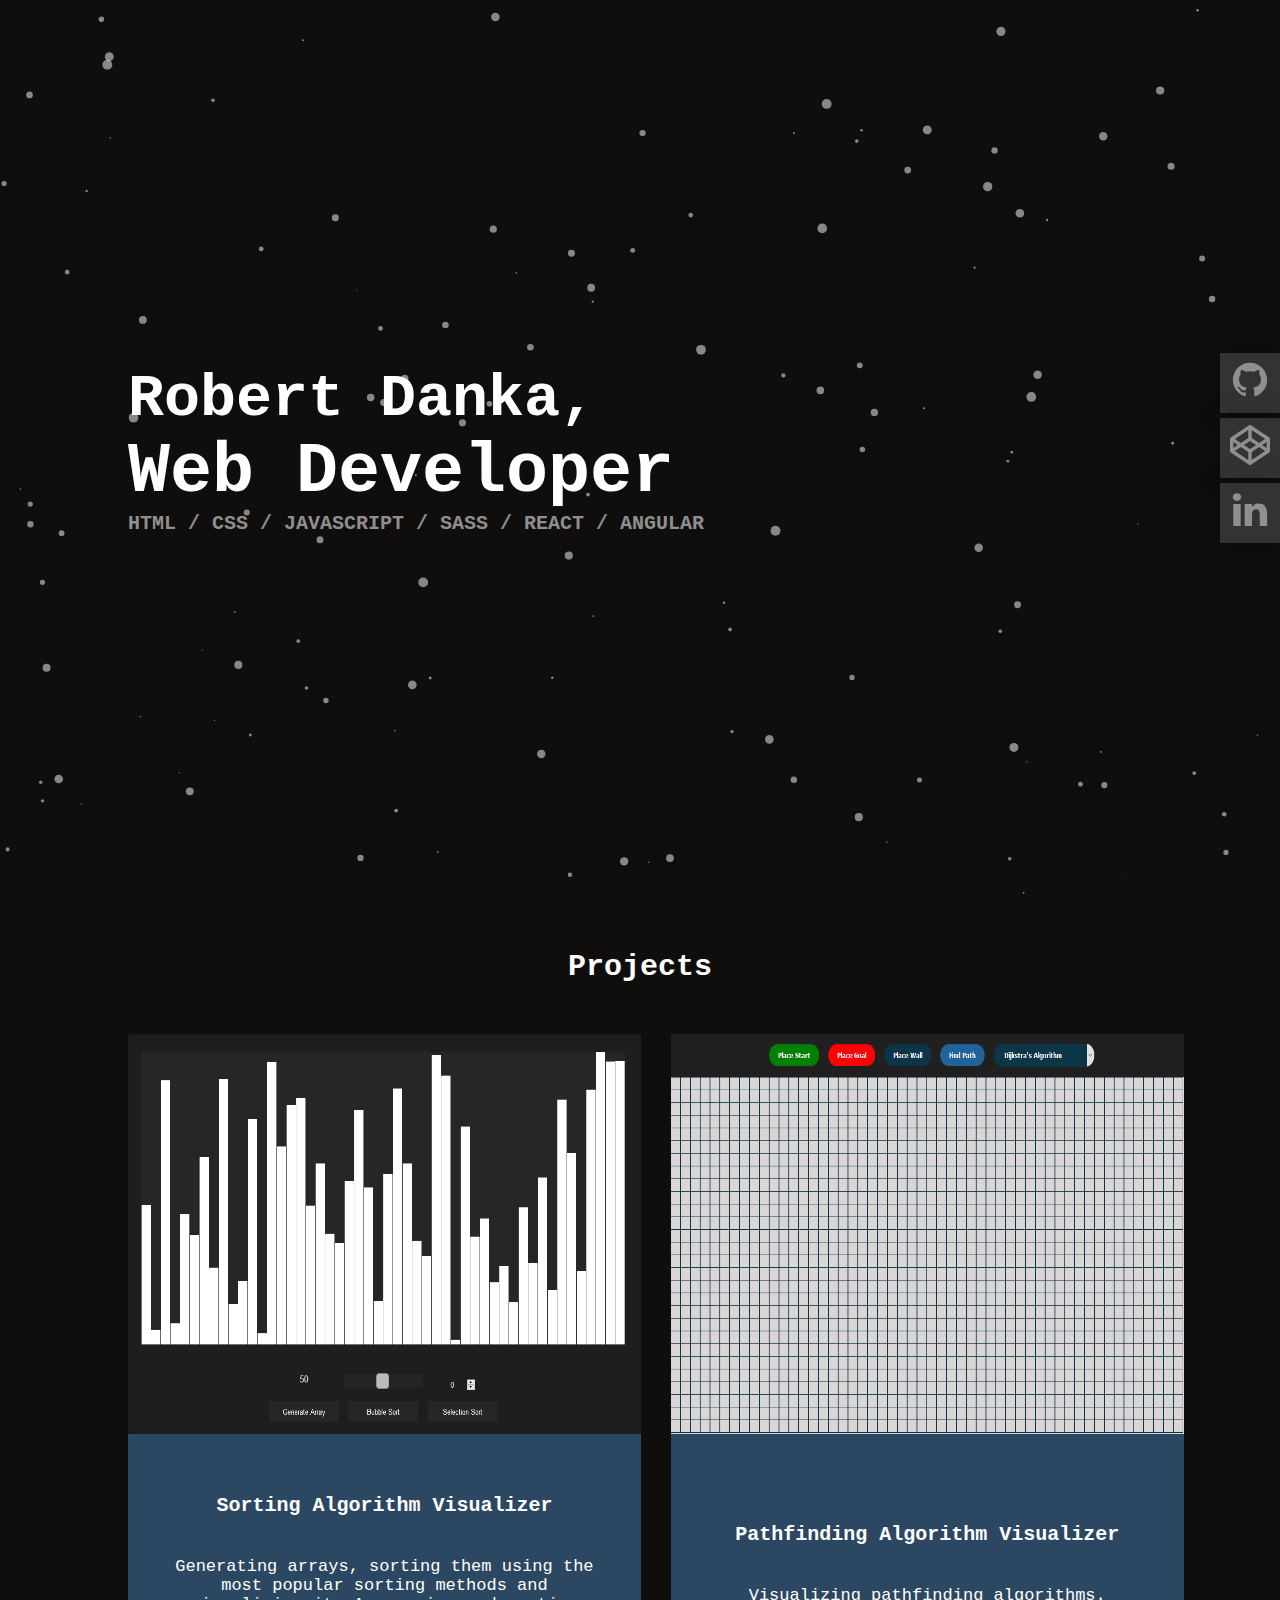
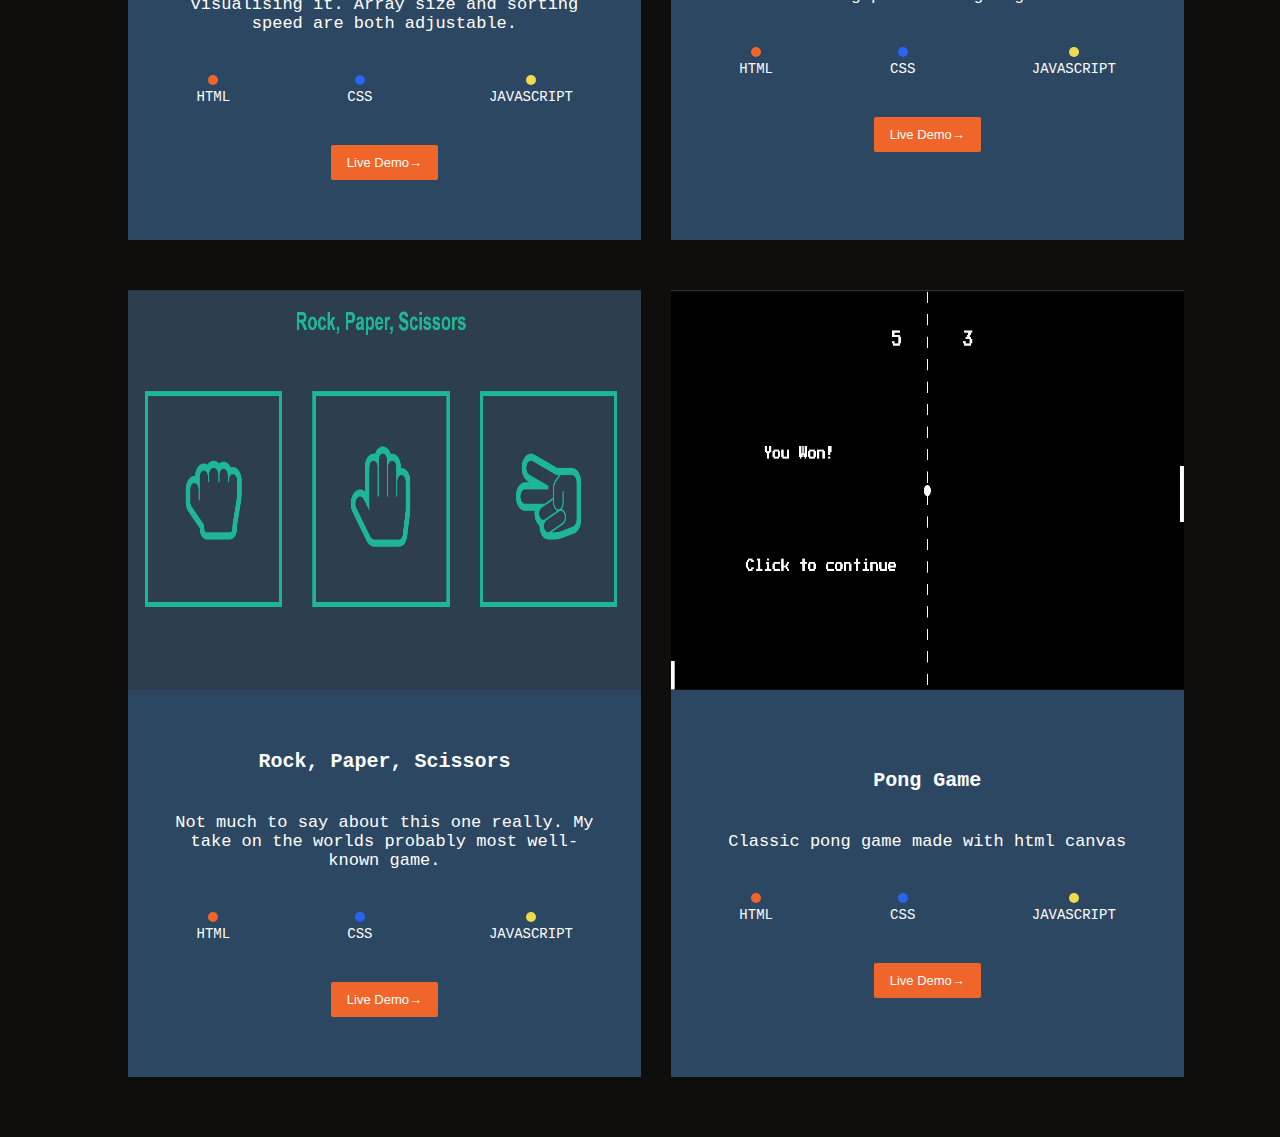
<file: index.html>
<!DOCTYPE html>
<html lang="en">

<head>
  <meta charset="utf-8">
  <title>Robert Danka</title>
  <meta name="description" content="Robert Danka Web developer">
  <meta name="msapplication-TileColor" content="#ffffff">
  <meta name="msapplication-TileImage" content="/ms-icon-144x144.png">
  <meta name="theme-color" content="#ffffff">
  <meta name="viewport"
    content="width=device-width, initial-scale=1.0, minimum-scale=1.0, maximum-scale=1.0, user-scalable=no">
  <link rel="apple-touch-icon" sizes="57x57" href="resources/img/favicon/apple-icon-57x57.png">
  <link rel="apple-touch-icon" sizes="60x60" href="resources/img/favicon/apple-icon-60x60.png">
  <link rel="apple-touch-icon" sizes="72x72" href="resources/img/favicon/apple-icon-72x72.png">
  <link rel="apple-touch-icon" sizes="76x76" href="resources/img/favicon/apple-icon-76x76.png">
  <link rel="apple-touch-icon" sizes="114x114" href="resources/img/favicon/apple-icon-114x114.png">
  <link rel="apple-touch-icon" sizes="120x120" href="resources/img/favicon/apple-icon-120x120.png">
  <link rel="apple-touch-icon" sizes="144x144" href="resources/img/favicon/apple-icon-144x144.png">
  <link rel="apple-touch-icon" sizes="152x152" href="resources/img/favicon/apple-icon-152x152.png">
  <link rel="apple-touch-icon" sizes="180x180" href="resources/img/favicon/apple-icon-180x180.png">
  <link rel="icon" type="image/png" sizes="192x192" href="resources/img/favicon">
  <link rel="icon" type="image/png" sizes="32x32" href="resources/img/favicon/favicon-32x32.png">
  <link rel="icon" type="image/png" sizes="96x96" href="resources/img/favicon/favicon-96x96.png">
  <link rel="icon" type="image/png" sizes="16x16" href="resources/img/favicon/favicon-16x16.png">
  <link rel="manifest" href="resources/img/favicon/manifest.json">

  <link rel="stylesheet" media="screen" href="resources/css/style.css">
  <script defer src="resources/js/particles.js"></script>
  <script defer src="resources/js/app.js"></script>
</head>

<body>
  <div id="particles-js"></div>
  <div class="container">
    <div class="social-links">
      <a href="https://github.com/rdanka" target="_blank">
        <article>
          <span>
            <svg class="social-links__icon">
              <use xlink:href="resources/img/svg/sprite.svg#icon-github"></use>
            </svg>
          </span>
        </article>
      </a>
      <a href="https://codepen.io/robert-danka" target="_blank">
        <article>
          <span>
            <svg class="social-links__icon">
              <use xlink:href="resources/img/svg/sprite.svg#icon-codepen"></use>
            </svg>
          </span>
        </article>
      </a>
      <a href="https://www.linkedin.com/in/danka-r%C3%B3bert-12a5b51a6/" target="_blank">
        <article>
          <span>
            <svg class="social-links__icon">
              <use xlink:href="resources/img/svg/sprite.svg#icon-linkedin"></use>
            </svg>
          </span>
        </article>
      </a>
    </div>

    <section class="hero">
      <h1 class="title-text">Robert Danka,</h1>
      <h1 class="title-sub-text">Web Developer</h1>
      <h2 class="title-sub-subtext">HTMl / css / JavaScript / sass / react / angular</h2>
    </section>

    <section class="project">
      <h1 class="section-header">Projects</h1>
      <div class="grid">
        <!-- Visualisation Project -->
        <div class="grid-item">
          <div class="grid-image-frame">
            <img src="resources/img/sorting.png" alt="Visualising Sorting Algorithms Project"
              class="grid-img static"><img src="resources/img/visual.gif" alt="" class="grid-img active">
          </div>

          <div class="info">
            <h2 class="sub-header">Sorting Algorithm Visualizer</h2>
            <p class="project-text">Generating arrays, sorting them using the most popular sorting methods and
              visualising
              it. Array size and sorting speed are both adjustable.</p>
            <div class="lang">
              <div class="lang-item"><span class="dot html"></span> Html</div>
              <div class="lang-item"><span class="dot css"></span> Css</div>
              <div class="lang-item"><span class="dot js"></span> Javascript</div>
            </div>
            <button class="project-button"><a href="resources/projects/Soritng Visualtions/index.html" target="_blank"
                class="button-link">Live
                Demo</a><span class="animationArrow">&rarr;</span></button>
          </div>
        </div>
        <!-- Visualization project 2 project Game -->
        <div class="grid-item">
          <div class="grid-image-frame">
            <img src="resources/img/pathFinding.png" alt="Rock, Paper, Scissors Game" class="grid-img static"><img
              src="resources/img/pathFinding.gif" alt="" class="grid-img active">
          </div>

          <div class="info">
            <h2 class="sub-header">Pathfinding Algorithm Visualizer</h2>
            <p class="project-text">Visualizing pathfinding algorithms.</p>
            <div class="lang">
              <div class="lang-item"><span class="dot html"></span> Html</div>
              <div class="lang-item"><span class="dot css"></span> Css</div>
              <div class="lang-item"><span class="dot js"></span> Javascript</div>
            </div>
            <button class="project-button"><a href="resources/projects/Pathfinding Visualizer/index.html"
                target="_blank" class="button-link">Live
                Demo</a><span class="animationArrow">&rarr;</span></button>
          </div>
        </div>
      </div>
      <div class="grid">
        <div class="grid-item">
          <div class="grid-image-frame">
            <img src="resources/img/rpsgame.png" alt="Rock, Paper, Scissors Game" class="grid-img static"><img
              src="resources/img/rpsgame.gif" alt="" class="grid-img active">
          </div>

          <div class="info">
            <h2 class="sub-header">Rock, Paper, Scissors</h2>
            <p class="project-text">Not much to say about this one really. My take on the worlds probably most
              well-known
              game.</p>
            <div class="lang">
              <div class="lang-item"><span class="dot html"></span> Html</div>
              <div class="lang-item"><span class="dot css"></span> Css</div>
              <div class="lang-item"><span class="dot js"></span> Javascript</div>
            </div>
            <button class="project-button"><a href="resources/projects/Rock, Paper, Scissors/index.html" target="_blank"
                class="button-link">Live
                Demo</a><span class="animationArrow">&rarr;</span></button>
          </div>
        </div>
        <!-- Pong Game -->
        <div class="grid-item">
          <div class="grid-image-frame">
            <img src="resources/img/pongGame.png" alt="Pong Game" class="grid-img static"><img
              src="resources/img/pongGame.gif" alt="" class="grid-img active">
          </div>

          <div class="info">
            <h2 class="sub-header">Pong Game</h2>
            <p class="project-text">Classic pong game made with html canvas</p>
            <div class="lang">
              <div class="lang-item"><span class="dot html"></span> Html</div>
              <div class="lang-item"><span class="dot css"></span> Css</div>
              <div class="lang-item"><span class="dot js"></span> Javascript</div>
            </div>
            <button class="project-button"><a href="resources/projects/Pong/index.html" target="_blank"
                class="button-link">Live
                Demo</a><span class="animationArrow">&rarr;</span></button>
          </div>
        </div>
      </div>
    </section>


    </section>
</body>

</html>
</file>
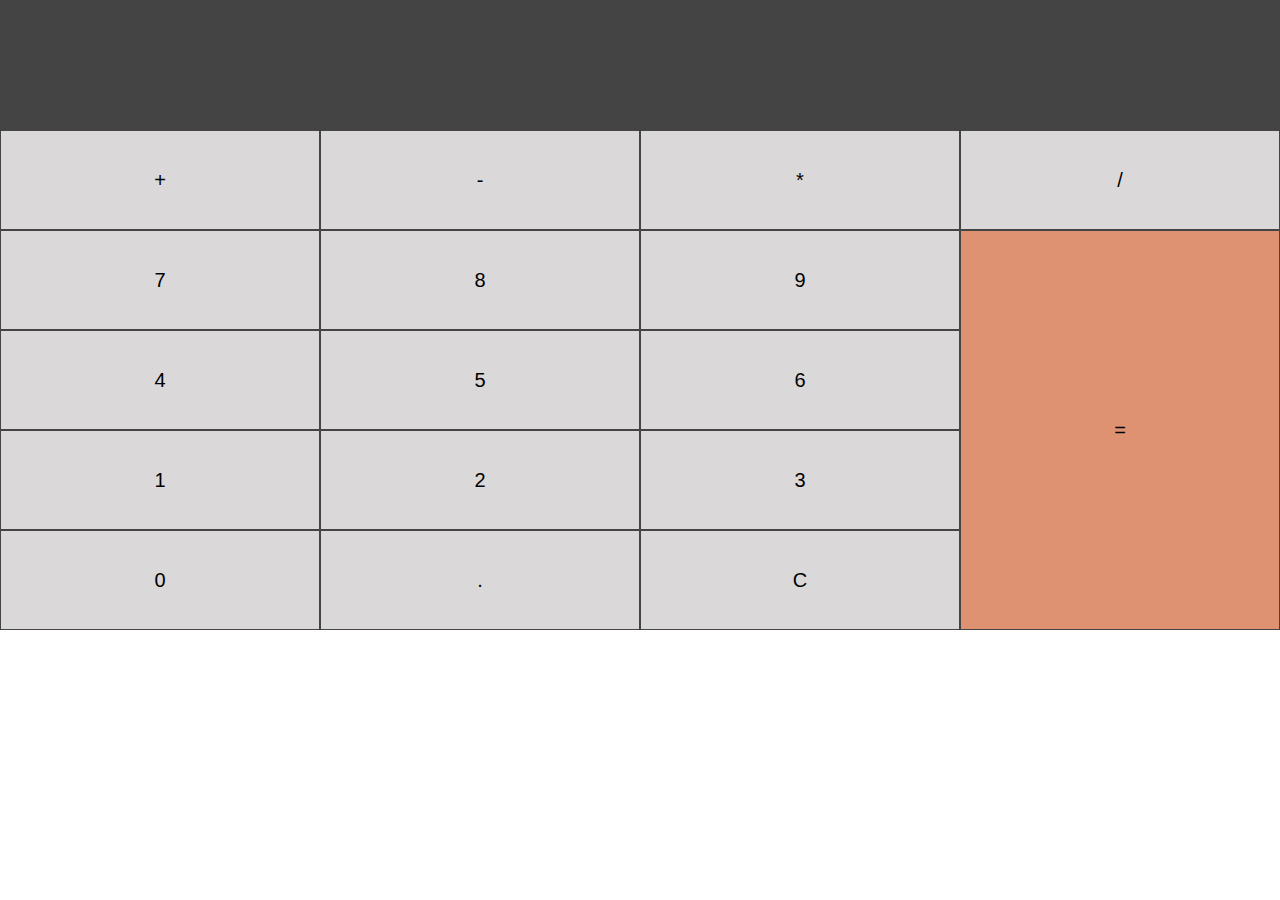
<file: resources/projects/Calculator/index.html>
<!DOCTYPE html>
<html>

<head>
  <meta charset="UTF-8">
  <title>Calculator</title>
  <link rel="stylesheet" href="index.css">
  <script defer src="main.js"></script>
</head>

<body>
  <div class="calc">
    <div class="calc__screen">
      <p class="calc__screen--previous"></p>
      <p class="calc__screen--current"></p>
    </div>
    <div class="calc__buttons">
      <button id='add' onclick="add();">+</button>
      <button id='sub' onclick="sub()">-</button>
      <button id='multiply' onclick="multiply()">*</button>
      <button id='divide' onclick="divide()">/</button>
      <button onclick="writeResult('7')">7</button>
      <button onclick="writeResult('8')">8</button>
      <button onclick="writeResult('9')">9</button>
      <button onclick="calculateResult();" id="run">=</button>
      <button onclick="writeResult('4')">4</button>
      <button onclick="writeResult('5')">5</button>
      <button onclick="writeResult('6')">6</button>
      <button onclick="writeResult('1')">1</button>
      <button onclick="writeResult('2')">2</button>
      <button onclick="writeResult('3')">3</button>
      <button onclick="writeResult('0')">0</button>
      <button onclick="writeResult('.')">.</button>
      <button onclick="clearAll()">C</button>
    </div>
  </div>
</body>

</html>
</file>
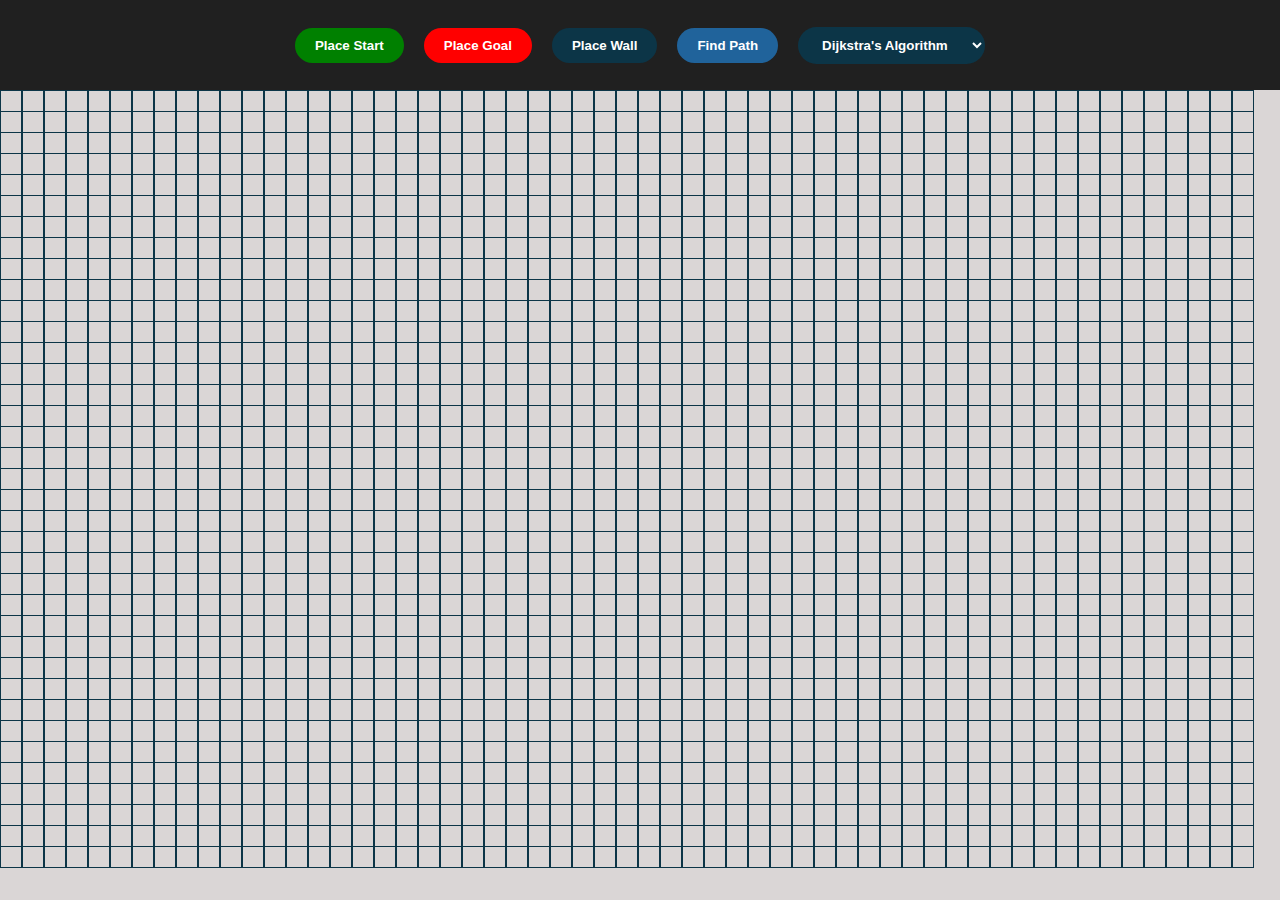
<file: resources/projects/Pathfinding Visualizer/index.html>
<!DOCTYPE html>
<html lang="en">

<head>
    <meta charset="UTF-8">
    <meta name="viewport" content="width=device-width, initial-scale=1.0">
    <title>Pathfinder Algorithm Visualizer</title>
    <link rel="stylesheet" href="style.css">
    <script defer src="grid.js"></script>
    <script defer src="main.js"></script>
</head>

<body>

    <div class="nav">
        <button class="placeStart">Place Start</button>
        <button class="placeGoal">Place Goal</button>
        <button class="placeWall">Place Wall</button>
        <button class="findPath">Find Path</button>
        <select name="algorithm" id="">
            <option value="default">Dijkstra's Algorithm</option>
        </select>
    </div>

    <div class="grid"></div>
</body>

</html>
</file>
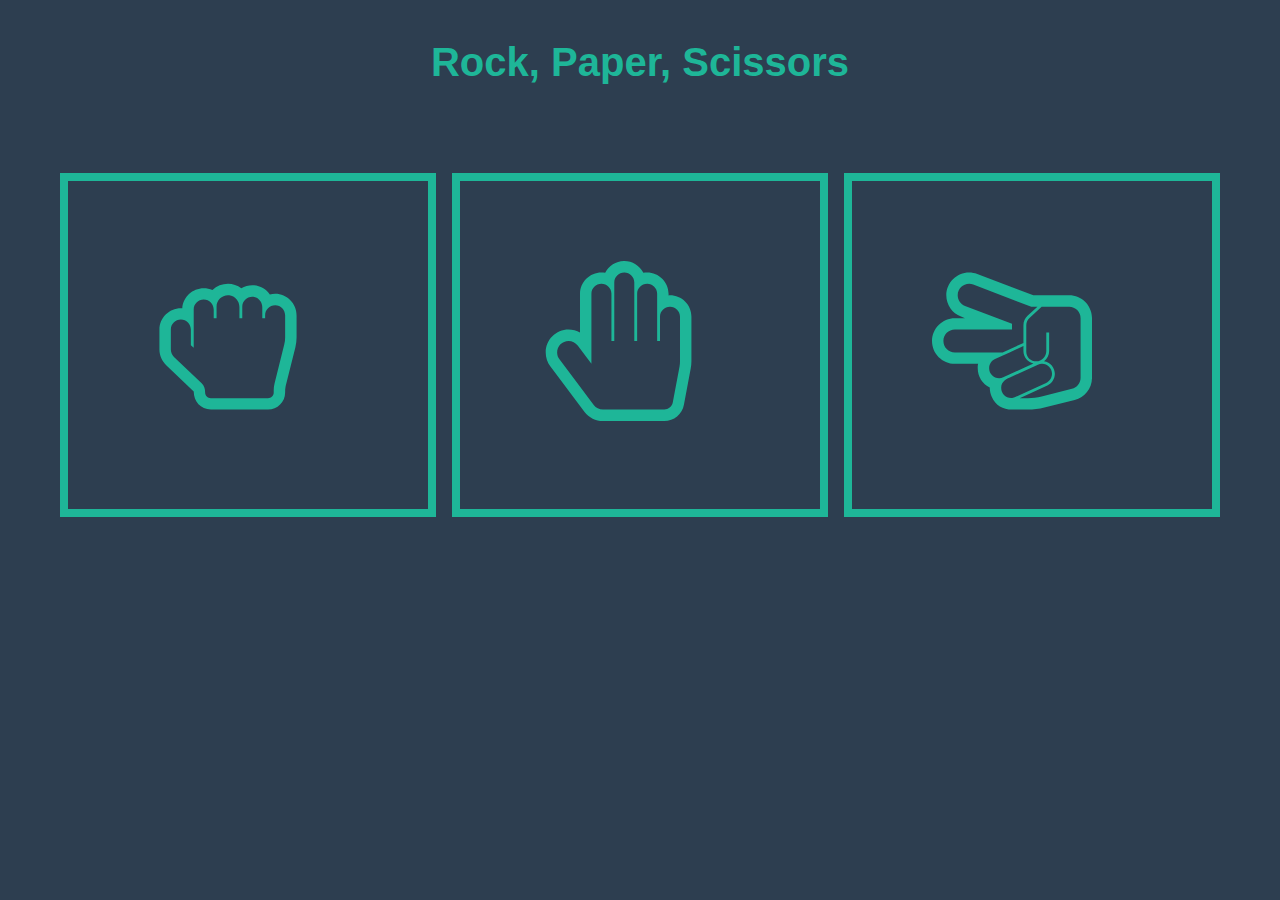
<file: resources/projects/Rock, Paper, Scissors/index.html>
<!DOCTYPE html>
<html lang="en">

<head>
    <meta charset="UTF-8">
    <meta name="viewport" content="width=device-width, initial-scale=1.0">
    <link rel="stylesheet" href="style.css">
    <link href="https://fonts.googleapis.com/css2?family=Open+Sans:wght@400;700&display=swap" rel="stylesheet">
    <script src="main.js" defer></script>
    <title>Rock, Paper, Scissors</title>
</head>

<body>
    <h1>Rock, Paper, Scissors</h1>
    <div class="container">

        <div class="option onHover" id="ROCK" onClick="startGame('ROCK')">
            <svg class="icon">
                <use xlink:href="SVG/sprite.svg#icon-hand-grab-o"></use>
            </svg>

        </div>
        <div class="option onHover" id="PAPER" onClick="startGame('PAPER')">
            <svg class="icon">
                <use xlink:href="SVG/sprite.svg#icon-hand-paper-o"></use>
            </svg>

        </div>
        <div class="option onHover" id="SCISSORS" onClick="startGame('SCISSORS')">
            <svg class="icon">
                <use xlink:href="SVG/sprite.svg#icon-hand-scissors-o"></use>
            </svg>

        </div>
        <div class="statusText">vs</div>
        <div class="computer">
            <div id="counter" class="animated">
                <ul class="digits digits-first luckie">
                    <li>
                        <svg class="icon">
                            <use xlink:href="SVG/sprite.svg#icon-hand-grab-o"></use>
                        </svg>
                    </li>
                    <li>
                        <svg class="icon">
                            <use xlink:href="SVG/sprite.svg#icon-hand-paper-o"></use>
                        </svg>
                    </li>
                    <li>
                        <svg class="icon">
                            <use xlink:href="SVG/sprite.svg#icon-hand-scissors-o"></use>
                        </svg>
                    </li>
                </ul>
            </div>
        </div>
        <div class="playAgainButton" onclick="restartGame()">Play Again!</div>
    </div>

</body>

</html>
</file>
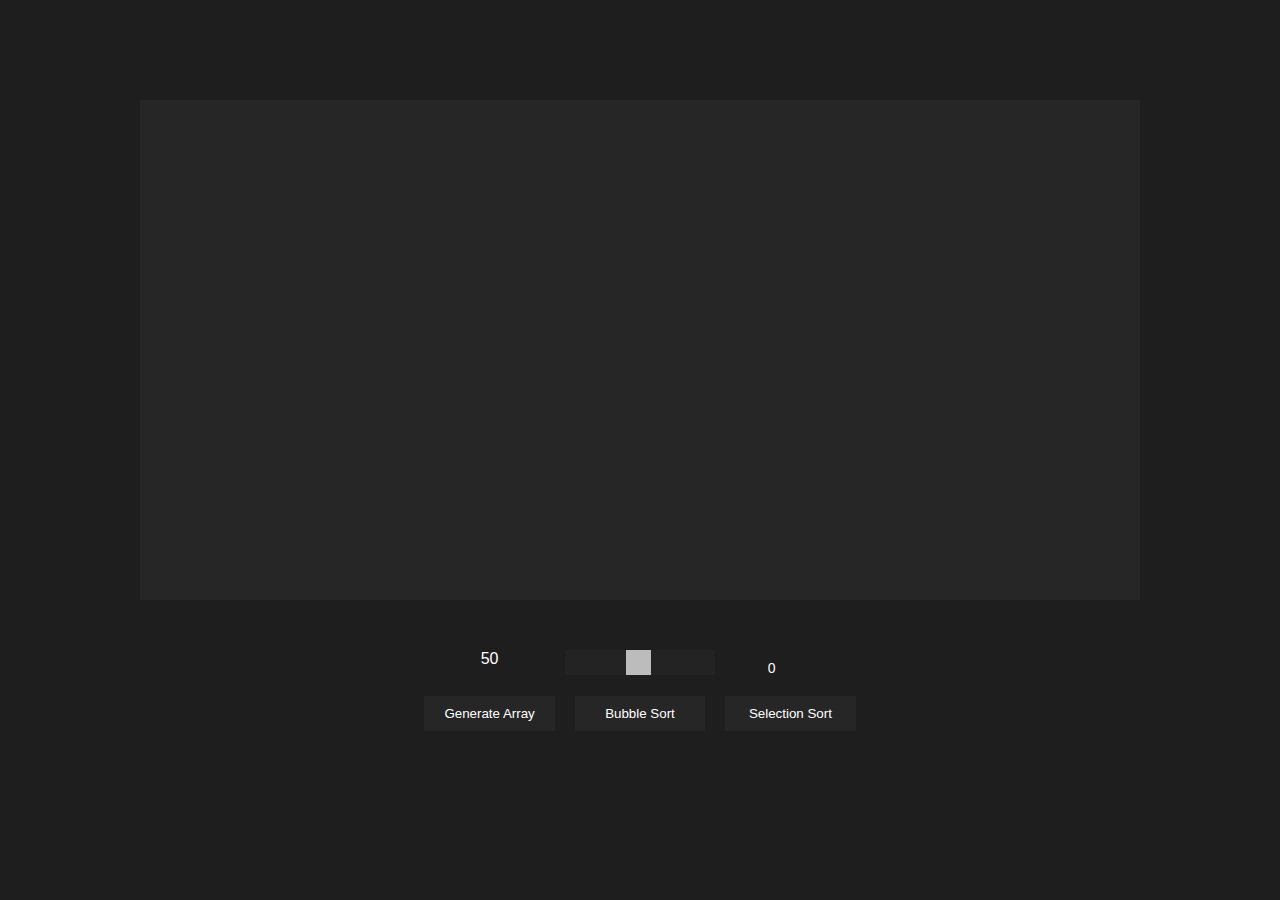
<file: resources/projects/Soritng Visualtions/index.html>
<!DOCTYPE html>
<html lang="en">

<head>
    <meta charset="UTF-8">
    <meta name="viewport" content="width=device-width, initial-scale=1.0">
    <title>Sorting Visualisation</title>
    <link href="style.css" rel="stylesheet" />
    <link href="https://fonts.googleapis.com/css2?family=Open+Sans&display=swap" rel="stylesheet">
    <script src="main.js" defer></script>
</head>

<body>

    <div class="canvas">

    </div>
    <div class="controls">
        <p id="currentValue">50</p>
        <input type="range" id="slider" min="2" max="100" value="50">

        <input type="number" step="100" min="0" max="10000" value="0" class="timer"></input>

        <button id="generateArray">Generate Array</button>
        <button id="bubbleSort" onClick="bubbleSort();">Bubble Sort</button>
        <button id="selectionSort" onClick="selectionSort();">Selection Sort</button>
    </div>

</body>


</html>
</file>
<file: resources/css/style.css>
*,
*::after,
*::before {
  margin: 0;
  padding: 0;
  box-sizing: inherit;
}

html {
  font-size: 62.5%;
  font-family: 'Oxygen Mono', monospace;
  color: #fff;
}

body {
  width: 100%;
  height: 100vh;
  box-sizing: border-box;
  background-color: #100D0D;

}

section {
  height: auto;
  max-width: 100%;
}

/* ---- Headers ---- */
.section-header {
  font-size: 3rem;
  text-align: center;
  margin: 5rem 0;
}

.sub-header {
  margin: 2rem 0;
  text-align: center;
  font-size: 2rem;
}

/* ---- Particles.js Container ---- */
#particles-js canvas {
  display: block;
  -webkit-transform: scale(1);
  -ms-transform: scale(1);
  transform: scale(1);
  opacity: 1;
  -webkit-transition: opacity .8s ease, -webkit-transform 1.4s ease;
  transition: opacity .8s ease, transform 1.4s ease;
}


#particles-js {
  width: 100%;
  height: 100%;
  position: fixed;
  top: 0;
  left: 0;
}

/* ---- Social Links ---- */
.social-links {
  display: flex;
  flex-direction: column;
  position: fixed;
  right: 0;
  justify-content: center;
  height: 100%;
}

.social-links__icon {
  height: 4rem;
  width: 4rem;
  fill: #8f8f8f;
}


a {
  display: inline-block;
  position: relative;
  width: 6rem;
  height: 6rem;
  margin-bottom: .5rem;
}

article {
  cursor: pointer;
  display: block;
  position: absolute;
  width: 100%;
  height: 100%;
  background-color: #333;
  box-shadow: 0 0 6px -2px #000, 0 0 45px -20px #000;
  color: #fff;
  line-height: 90px;
  transform: perspective(300px) rotateY(0deg);
  transition: transform 0.4s linear, background-color 0s linear 0.2s, color 0s linear 0.2s;
}

a:hover article {
  transform: perspective(300px) rotateY(180deg);
  color: #eee;
  transition: transform 0.2s linear, background-color 0s linear 0.1s, color 0s linear 0.1s;
}

a:hover .social-links__icon {
  fill: #fff;
}

a:nth-child(1):hover article {
  background-color: #445566;
}

a:nth-child(2):hover article {
  background-color: #ee1d40;
}

a:nth-child(3):hover article {
  background-color: #2C4762;
}

a:nth-child(4):hover article {
  background-color: #CB2027;
}


span {
  transition: transform 0s linear 0.2s, text-shadow 0s linear 0.2s;
  display: block;
  -webkit-font-smoothing: subpixel-antialiased;
  text-align: center;
}

a:hover span {
  transition: transform 0s linear 0.1s, text-shadow 0s linear 0.1s;
  transform: scale(-1, 1);
  text-shadow: 0 0 50px rgba(255, 255, 255, 0.5);
}

.section {
  display: flex;
  width: 100%;
  height: 100%;
  font-size: 1.6rem;
}

.section__left {
  flex: 0 0 50%;
  margin: auto;
  height: 100%;
}

.section__right {
  flex: 1;
}

.text {
  margin-bottom: 2rem;
}

.grid {
  max-width: 100%;
  display: grid;
  grid-template-columns: repeat(2, 1fr);
  grid-gap: 3rem;

}


.grid-item {

  width: 100%;
  display: flex;
  flex-direction: column;
  background-color: #2C4762;
  position: relative;
  text-align: center;
  margin: 0 5rem 5rem 0;
}


.grid-image-frame {
  position: relative;
  overflow: hidden;
  height: 40rem;
}

.grid-img {
  width: 100%;
  height: 100%;
}


/*

.grid {
  max-width: 100%;
  display: flex;

}


.grid-item {
  width: 100%;
  display: flex;
  flex-direction: column;
  background-color: #2C4762;
  position: relative;
  text-align: center;
  margin: 0 5rem 5rem 0;
}


.grid-image-frame {
  position: relative;
  height: 50%;
}

.grid-img {
  max-width: 100%;
  height: auto;

}s*/
.container {
  width: 80%;
  margin: auto;
}

.static {
  position: absolute;
  width: 100%;
}

.static:hover {
  opacity: 0;
}

.project-text {
  font-size: 1.7rem;
  margin: 4rem 0 2rem 0;
}

.info {
  padding: 4rem;
  margin: auto;
}

.lang {
  display: flex;
  text-transform: uppercase;
  font-size: 1.4rem;
  justify-content: center;
  padding: 2rem;
}

.lang-item:not(:last-child) {
  margin-right: 10rem;
}

.dot {
  height: 1rem;
  width: 1rem;
  border-radius: 50%;
  display: inline-block;
}

.html {
  background-color: #f06529;
}

.css {
  background-color: #2965f1;
}

.js {
  background-color: #f0db4f;
}

.electron {
  background-color: #1678AD;
}

.hero {
  height: 100vh;
  width: 100%;
  display: flex;
  flex-direction: column;
  justify-content: center;
}

.title-text {
  font-size: 6rem;
  font-weight: 700;
}

.title-sub-text {
  font-size: 7rem;
  font-weight: 700;
}

.title-sub-subtext {
  font-size: 2rem;
  text-transform: uppercase;
  color: #8f8f8f;
}


.project-button {
  margin: 2rem auto;
  background-color: #f06529;
  display: inline-block;
  cursor: pointer;
  color: #ffffff;
  font-size: 13px;
  padding: 1rem 1.6rem;
  text-decoration: none;
  border: none;
  border-radius: .2rem;
}

.project-button:hover .animationArrow {
  animation: liveDemo .7s infinite;
}

.project-button:active {
  position: relative;
  top: 1px;
}

.animationArrow {
  display: inline-block;
}


@keyframes liveDemo {
  0% {
    padding-left: 0rem;
  }

  50% {
    padding-left: 1rem;
  }

  100% {
    padding-left: 0rem;
  }
}

.form {
  text-align: center;
  width: 80%;
  position: relative;
  display: flex;
  flex-direction: column;
  margin: 10rem auto;
}

form {
  width: 100%;
}

.form-btn {
  color: #fff;
  background-color: #2C4762;
  padding: 2rem 4rem;
  font-size: 1.6rem;
  border-radius: 25rem;
  border: none;
  cursor: pointer;
}

.form-btn:hover {
  border: 1px solid #fff;
}

.form-btn:active,
.form-btn:focus {
  outline: none;
}

input,
textarea {
  background-color: #2C4762;
  color: #fff;
  border: none;
  padding: 2rem;
  font-size: 1.6rem;
  font-family: inherit;
  width: 50%;
  border-bottom: 1px solid;
  margin: 2rem;
}

input:focus:invalid {
  border-bottom: 1px solid #CB2027;
}

.button-link {
  text-decoration: none;
  color: #fff;
  display: inline-block;
  position: relative;
  width: auto;
  height: auto;
  margin-bottom: 0;
}


@media only screen and (max-width: 1000px) {
  html {
    font-size: 50%;
  }

  .social-links {
    flex-direction: row;
    position: fixed;
    top: 0;
    right: auto;
    justify-content: center;
    height: 100%;
    width: 100%;
  }

  .grid {
    flex-direction: column;
    grid-template-columns: repeat(1, 1fr);
  }

  .title-text {
    text-align: center;
  }

  .title-sub-text {
    text-align: center;
  }

  .title-sub-subtext {
    text-align: center;
  }

}

@media only screen and (max-width: 600px) {
  html {
    font-size: 40%;
  }
}
</file>
<file: resources/projects/Calculator/index.css>
* {
  margin: 0;
  padding: 0;
  box-sizing: border-box;
}

html {
  font-family: 'Open Sans', sans-serif;
  font-size: 62.5%;
}

body {
  font-family: -apple-system, BlinkMacSystemFont, "Segoe UI", Roboto, Helvetica, Arial, sans-serif;
  margin: auto;
  height: 100%;
  width: 100%;
}


.calc {
  width: 100%;
  display: flex;
  flex-direction: column;
}

.calc__buttons {
  display: grid;
  grid-template-columns: repeat(4, 1fr);
  font-weight: 700;

}

button {
  border: 0.1px solid #444;
  background-color: #dad8d8;
  padding: 1rem;
  height: 10rem;
  font-size: 2rem;
  cursor: pointer;
}

button:active,
button:focus {
  outline: none;

}

button:active {
  transform: translateY(.5px);
}

#run {
  grid-column: 4/5;
  grid-row: 2/6;
  height: auto;
  background-color: #DF9271;
}


.calc__screen {
  background-color: #444;
  padding: 3rem;
  font-size: 3rem;
  color: #eee;
  text-align: right;
  height: 13rem;
}

.calc__screen--previous {
  color: #808080;
  font-size: 1.5rem;
}

/*const output = document.querySelector('.calc__screen');
let result;
let FirstNum;
let SecondNum;
let adding = false;
let input = [];

function calculateResult() {

  output.innerHTML = result;
}

function writeResult(pressedBtn) {
  output.innerHTML += pressedBtn;
}

function add() {
  num = null;
}



function clearAll() {
  output.innerHTML = "";
  input = [];
}

document.body.addEventListener('keydown', (evt) => {
  const key = evt.key;
  if (key === 'Enter') {
      calculateResult();
  } else {
      switch (key) {
          case '1':
              num += key;
              break;
          case '2':
              num += key;
              break;
          case '3':
              num += key;
              break;
          case '4':
              num += key;
              break;
          case '5':
              num += key;
              break;
          case '6':
              num += key;
              break;
          case '7':
              num += key;
              break;
          case '8':
              num += key;
              break;
          case '9':
              num += key;
              break;
          case '0':
              num += key;
              break;
          case '.':
              num += key;
              break;
          case ',':
              num += '.';
              break;
          case '+':
              FirstNum = num;
              num = null;
              adding = true;
              output.innerHTML = "";
              break;
          case '-':
              input.push(key);
              break;
          case '*':
              input.push(key);
              break;
          case '/':
              input.push(key);
              break;

      }
  }
});*/
</file>
<file: resources/projects/Pathfinding Visualizer/style.css>
* {
    margin: 0;
    padding: 0;
}

body {
    background-color: #dad6d6;

}

.nav {
    background-color: #202020;
    height: 10vh;
    display: flex;
    align-items: center;
    justify-content: center;
}

.grid {
    margin: auto;
    display: inline-block;
    width: 100%;

}

.element {
    border: 1px solid #0C3547;
    display: inline-block;
    height: 20px;
    width: 20px;
    transition: all .2s;
}

.element::before {
    content: " ";
    transition: all 255ms ease-in;
    -moz-transition: all 255ms ease-in;
    -webkit-transition: all 255ms ease-in;
    transform: scale3d(0, 0, 0);
    -webkit-transform: scale3d(0, 0, 0);
    width: 20px;
    height: 20px;
    background-color: rgba(0, 0, 0, 0.1);
    opacity: 1;
}



.icon {
    height: 21px;
    width: 21px;
    fill: #C70039;
}

.line {
    height: 21px;
}

.placeStart {
    background-color: green;
}

.placeGoal {
    background-color: red;
}

.wall {
    background-color: #0C3547;
}

.placeWall {
    background-color: #0C3547;
    transform: scale(1);
}

.visited {
    background-color: aqua !important;
}

.findPath {
    background-color: #20639B;
}

.path {
    background-color: deeppink !important;
}

button {
    border: none;
    padding: 10px 20px;
    border-radius: 25px;
    font-weight: 700;
    color: #fff;
    cursor: pointer;
    margin-right: 20px;
}

select {
    border: none;
    padding: 10px 20px;
    background-color: #0C3547;
    border-radius: 25px;
    font-weight: 700;
    color: #fff;
    cursor: pointer;
}

select:active,
select:focus {
    outline: none;
    border-bottom: 0px;
}

option {
    border: none;
    padding: 10px 20px;
    background-color: #0C3547;
    font-weight: 700;
    color: #fff;
    cursor: pointer;
}
</file>
<file: resources/projects/Rock, Paper, Scissors/style.css>
* {
    margin: 0;
    padding: 0;
    font-family: sans-serif;
}

html {
    font-family: 'Open Sans', sans-serif;
    font-size: 62.5%;
}

body {
    background-color: #2D3E50;
    color: #1EB698;
}


:root {
    --top: 0;
    --mid: -20rem;
    --bottom: -42rem;
    --final: -20rem;
}

.container {
    display: grid;
    grid-template-columns: repeat(3, 1fr);
    align-items: center;
    justify-content: center;
    justify-items: center;
    width: 80%;
    margin: auto;

}

.option {
    font-size: 1.8rem;
    font-weight: 700;
    margin: 1rem;
    padding: 10rem;
    width: 200px;
    display: inline-block;
    border: 1rem solid #1EB698;
    text-align: center;

}

.playAgainButton {
    border: 1rem solid #1EB698;
    padding: 2rem 4rem;
    width: 50%;
    text-align: center;
    font-size: 3rem;
    font-weight: 700;
    grid-row: 3/4;
    grid-column: 2/3;
    margin: 5rem auto;
    border-radius: 2.5rem;
    cursor: pointer;
    display: none;
}

.onHover {
    cursor: pointer;
}

.onHover:hover .icon {
    animation: floatingIcons .5s infinite;
}

.icon {
    height: 20rem;
    width: 20rem;
    display: block;
    fill: #1EB698;
    margin-bottom: 1rem;
}

.statusText {
    font-size: 10rem;
    font-weight: 700;
    grid-row: 1/2;
    grid-column: 2/3;
    display: none;
    margin: auto;
    text-align: center;
}

.computer {
    font-size: 1.8rem;
    font-weight: 700;
    margin: 1rem;
    padding: 10rem;
    display: inline-block;
    border: 1rem solid #1EB698;
    height: 21rem;
    width: 20rem;
    grid-row: 1/2;
    grid-column: 3/4;
    display: none;
}

h1 {
    text-align: center;
    margin: 5rem 0 10rem 0;
    font-size: 5rem;
}

@media only screen and (max-width:1400px) {
    html {
        font-size: 50%;
    }
}

@media only screen and (max-width:1100px) {
    html {
        font-size: 40%;
    }
}



@keyframes floatingIcons {
    0% {
        transform: translateY(0);
    }

    50% {
        transform: translateY(-2rem);
    }

    100% {
        transform: translateY(0);
    }
}



#counter {
    height: 21rem;
    overflow: hidden;
    margin: auto;
}

.digits {
    float: left;
    list-style-type: none;
    font-size: 21rem;
    line-height: 21rem;
}

.digits-first {
    margin-top: 0rem;
}

.digits-second {
    margin-top: 20rem;
}

.digits-third {
    margin-top: -40rem;
}

.digits {
    animation-duration: 2s;
    animation-timing-function: ease;
    animation-delay: .1s;
    animation-fill-mode: forwards;
}

.luckie {
    animation-name: luckie;
}

/* Animations */
@keyframes luckie {
    0% {
        margin-top: var(--top);
    }

    12.5% {
        margin-top: var(--bottom);
    }

    25% {
        margin-top: var(--top);
    }

    50% {
        margin-top: var(--bottom);
    }

    62.5% {
        margin-top: var(--top);
    }

    75% {
        margin-top: var(--bottom);
    }

    100% {
        margin-top: var(--final);
        /*1st 0rem 2nd -20rem 3rd -42rem*/
    }
}
</file>
<file: resources/projects/Soritng Visualtions/style.css>
* {
    margin: 0;
    padding: 0;
    font-family: sans-serif;
}

html {
    font-family: 'Open Sans', sans-serif;
}

body {
    background-color: #1F1E1F;
}

.col {
    background-color: #fff;
    margin-right: 1px;
}

.timer {
    width: 30%;
    justify-self: center;
    border: none;
    color: white;
    background-color: #1F1E1F;
    font-size: 14px;
    padding: 10px;
}

.timer:active,
.timer:focus {
    outline: none;
}

.canvas {
    background-color: #272627;
    height: 500px;
    width: 1000px;
    margin: 100px auto 0 auto;
    display: flex;
    justify-content: center;
    align-items: flex-end;
}

.controls {
    display: grid;
    grid-template-columns: repeat(3, 1fr);
    width: max-content;
    margin: 50px auto;
    grid-row-gap: 10px;

}

p {
    color: #fff;
    text-align: center;
    text-transform: uppercase;
}

button {
    border: none;
    border-radius: none;
    color: #fff;
    background-color: #272627;
    padding: 10px 20px;
    margin: 0 10px;
    font-family: inherit;

}


#slider {
    -webkit-appearance: none;
    width: 100%;
    height: 25px;
    background: #272627;
    outline: none;
    opacity: 0.7;
    -webkit-transition: .2s;
    transition: opacity .2s;
}

#slider::-webkit-slider-thumb {
    -webkit-appearance: none;
    appearance: none;
    width: 25px;
    height: 25px;
    background: #fff;
    cursor: pointer;
}

#slider::-moz-range-thumb {
    width: 25px;
    height: 25px;
    background: #fff;
    cursor: pointer;
}

.done {
    background-color: aqua;
}

.swapping {
    background-color: crimson;
}

.compare {
    background-color: chartreuse;
}
</file>
